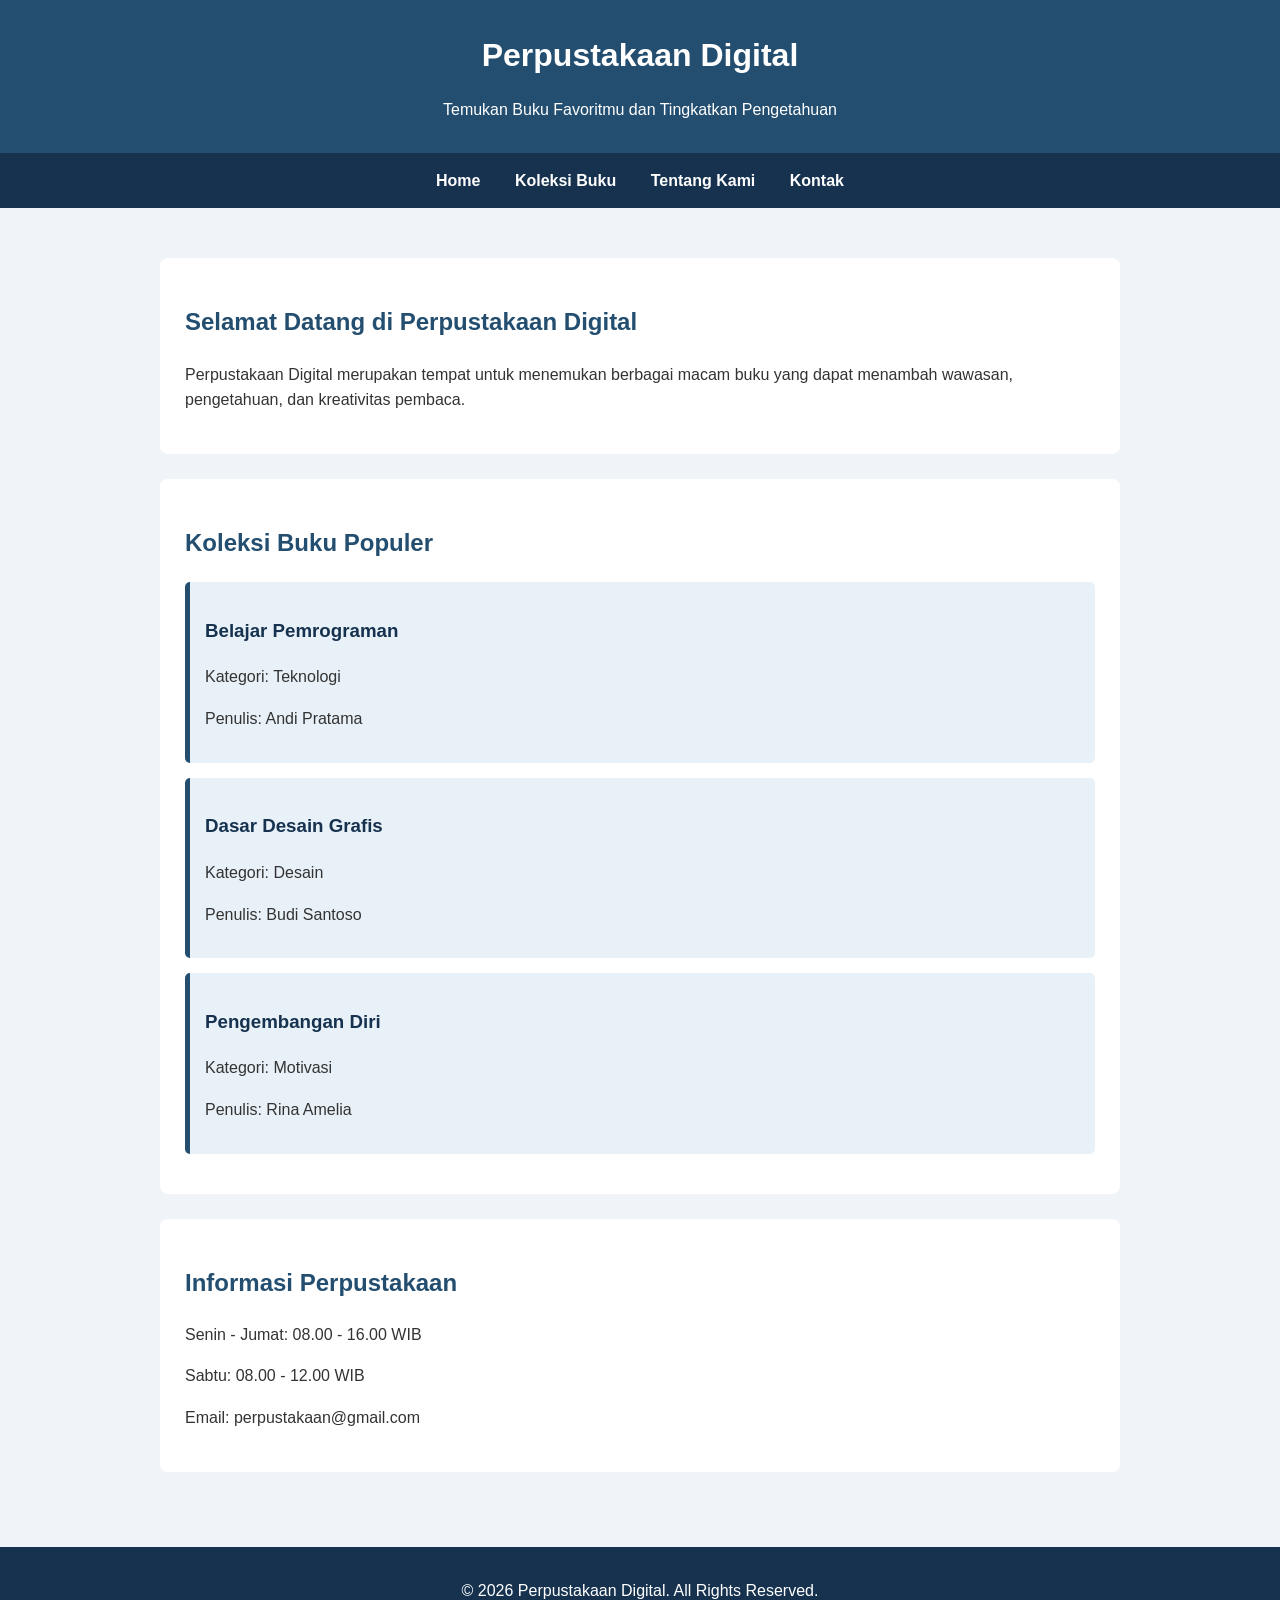
<file: index.html>
<!DOCTYPE html>
<html lang="id">
<head>
    <meta charset="UTF-8">
    <meta name="viewport" content="width=device-width, initial-scale=1.0">
    <title>Perpustakaan Digital</title>
    <link rel="stylesheet" href="style.css">
</head>
<body>

    <header>
        <h1>Perpustakaan Digital</h1>
        <p>Temukan Buku Favoritmu dan Tingkatkan Pengetahuan</p>
    </header>

    <nav>
        <a href="#">Home</a>
        <a href="#">Koleksi Buku</a>
        <a href="#">Tentang Kami</a>
        <a href="#">Kontak</a>
    </nav>

    <main>
        <section class="welcome">
            <h2>Selamat Datang di Perpustakaan Digital</h2>
            <p>
                Perpustakaan Digital merupakan tempat untuk menemukan
                berbagai macam buku yang dapat menambah wawasan,
                pengetahuan, dan kreativitas pembaca.
            </p>
        </section>

        <section class="books">
            <h2>Koleksi Buku Populer</h2>

            <div class="book-card">
                <h3>Belajar Pemrograman</h3>
                <p>Kategori: Teknologi</p>
                <p>Penulis: Andi Pratama</p>
            </div>

            <div class="book-card">
                <h3>Dasar Desain Grafis</h3>
                <p>Kategori: Desain</p>
                <p>Penulis: Budi Santoso</p>
            </div>

            <div class="book-card">
                <h3>Pengembangan Diri</h3>
                <p>Kategori: Motivasi</p>
                <p>Penulis: Rina Amelia</p>
            </div>
        </section>

        <section class="information">
            <h2>Informasi Perpustakaan</h2>
            <p>Senin - Jumat: 08.00 - 16.00 WIB</p>
            <p>Sabtu: 08.00 - 12.00 WIB</p>
            <p>Email: perpustakaan@gmail.com</p>
        </section>
    </main>

    <footer>
        <p>&copy; 2026 Perpustakaan Digital. All Rights Reserved.</p>
    </footer>

</body>
</html>
</file>
<file: style.css>
* {
    box-sizing: border-box;
}

body {
    font-family: Arial, sans-serif;
    margin: 0;
    padding: 0;
    background-color: #f0f4f8;
    color: #333;
    line-height: 1.6;
}

/* Header */
header {
    background-color: #234e70;
    color: white;
    text-align: center;
    padding: 30px 20px;
}

header h1 {
    margin: 0;
    font-size: 32px;
}

header p {
    margin-bottom: 0;
}

/* Navigasi */
nav {
    background-color: #16324f;
    text-align: center;
    padding: 15px;
}

nav a {
    color: white;
    text-decoration: none;
    margin: 0 15px;
    font-weight: bold;
}

nav a:hover {
    color: #f4c95d;
}

/* Konten Utama */
main {
    max-width: 1000px;
    margin: 30px auto;
    padding: 20px;
}

/* Welcome */
.welcome {
    background-color: white;
    padding: 25px;
    border-radius: 8px;
    margin-bottom: 25px;
}

/* Koleksi Buku */
.books {
    background-color: white;
    padding: 25px;
    border-radius: 8px;
    margin-bottom: 25px;
}

h2 {
    color: #234e70;
}

.book-card {
    background-color: #e8f1f8;
    padding: 15px;
    margin: 15px 0;
    border-left: 5px solid #234e70;
    border-radius: 5px;
}

.book-card h3 {
    color: #16324f;
}

/* Informasi */
.information {
    background-color: white;
    padding: 25px;
    border-radius: 8px;
    margin-bottom: 25px;
}

/* Footer */
footer {
    background-color: #16324f;
    color: white;
    text-align: center;
    padding: 15px;
}
</file>
